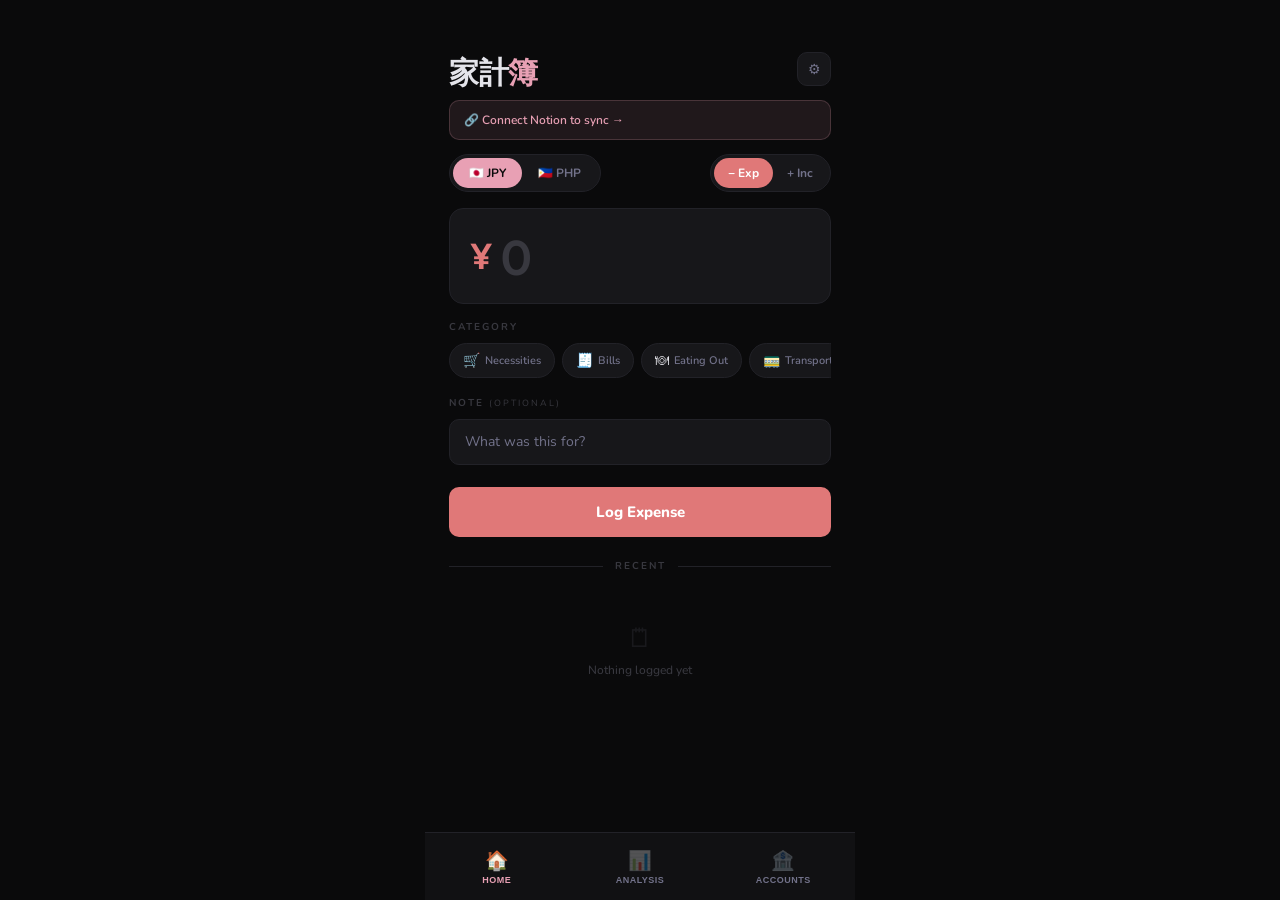
<file: index.html>
<!DOCTYPE html>
<html>
<head>
  <meta charset="UTF-8">
  <meta http-equiv="refresh" content="0;url=kakeibo.html">
  <title>家計簿+</title>
</head>
<body>
  <script>window.location.replace('kakeibo.html');</script>
</body>
</html>
</file>
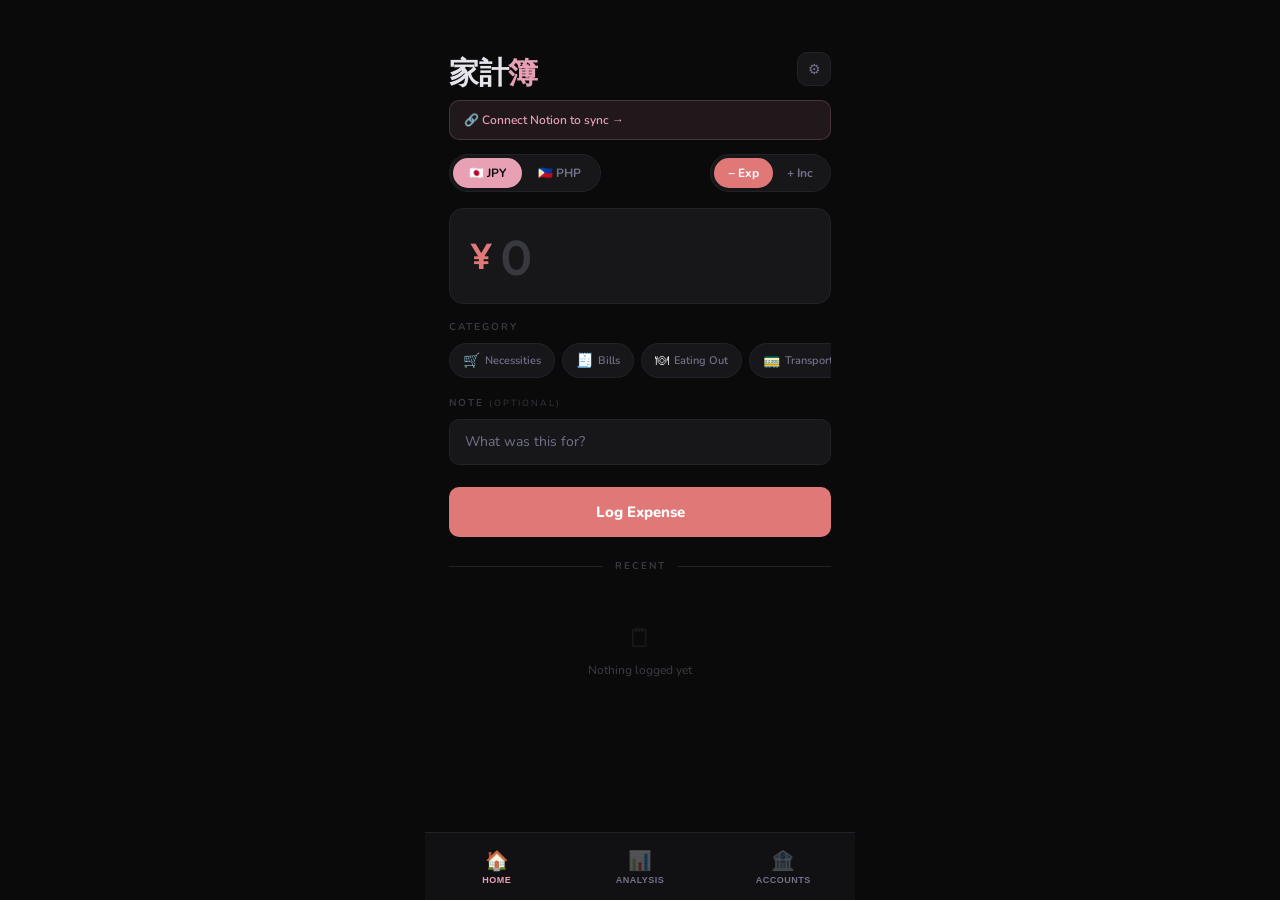
<file: kakeibo.html>
<!DOCTYPE html>
<html lang="en">
<head>
  <meta charset="UTF-8">
  <meta name="viewport" content="width=device-width, initial-scale=1, viewport-fit=cover">
  <meta name="apple-mobile-web-app-capable" content="yes">
  <meta name="apple-mobile-web-app-status-bar-style" content="black-translucent">
  <title>家計簿+</title>
  <link rel="preconnect" href="https://fonts.googleapis.com">
  <link rel="stylesheet" href="https://fonts.googleapis.com/css2?family=Nunito:wght@400;500;600;700;800&family=Plus+Jakarta+Sans:wght@700&display=swap">
  <link rel="stylesheet" href="kakeibo.css">
</head>
<body>

<!-- HOME -->
<div class="scr on" id="s-home">
  <div class="ph">
    <div class="pht">家計<em>簿</em></div>
    <div class="ibtn" onclick="oSheet('sh-cfg')">⚙</div>
  </div>
  <div class="sbanner" id="setupBanner" onclick="oSheet('sh-cfg')">🔗 Connect Notion to sync →</div>
  <div class="tog-row">
    <div class="ctog">
      <button class="cbtn aj" id="bjpy" onclick="setCur('JPY')">🇯🇵 JPY</button>
      <button class="cbtn" id="bphp" onclick="setCur('PHP')">🇵🇭 PHP</button>
    </div>
    <div class="ttog">
      <button class="ttbtn ae" id="btn-exp" onclick="setMode('expense')">− Exp</button>
      <button class="ttbtn" id="btn-inc" onclick="setMode('income')">+ Inc</button>
    </div>
  </div>
  <div class="acard">
    <div class="arow">
      <div class="asym" id="aSym">¥</div>
      <input class="ainp" id="aInp" type="number" inputmode="decimal" placeholder="0">
    </div>
  </div>
  <div class="pw">
    <div class="sl" id="pillLabel">Category</div>
    <div class="pscroll" id="pillScroll"></div>
  </div>
  <div class="fw">
    <div class="sl">Note <span style="color:var(--t3);font-size:9px;font-weight:400">(optional)</span></div>
    <textarea class="ninp" id="nInp" placeholder="What was this for?"></textarea>
  </div>
  <div class="bw">
    <button class="btn" id="subBtn" onclick="subMain()">Log Expense</button>
  </div>
  <div class="dv"><div class="dl"></div><div class="dt">Recent</div><div class="dl"></div></div>
  <div class="lw" id="recList"></div>
</div>

<!-- ANALYSIS -->
<div class="scr" id="s-anal">
  <div class="ph">
    <div class="pht">Analysis</div>
    <div class="ibtn" id="anal-refresh-btn" onclick="refreshAnalysis()" title="Refresh from Notion">↺</div>
  </div>
  <div id="anal-content">
    <div class="ano-data"><div class="ano-ico">📊</div><div class="ano-txt">Open this tab to load data</div></div>
  </div>
</div>

<!-- ACCOUNTS -->
<div class="scr" id="s-acc">
  <div class="ph">
    <div class="pht">Accounts</div>
    <div class="ibtn" onclick="oSheet('sh-add-acc')">+</div>
  </div>
  <div class="aw">
    <div class="nwcard">
      <div class="nwl">Net Balance</div>
      <div class="nwa" id="nwAmt">—</div>
      <div class="nwsubs" id="nwSubs"></div>
    </div>
    <div class="ast">Bank & Cash</div>
    <div class="alist" id="bankList"></div>
    <div class="ast" style="margin-top:16px">Credit Cards</div>
    <div class="alist" id="cardList"></div>
    <button class="addbtn" onclick="oSheet('sh-add-acc')">＋ Add Account or Card</button>
  </div>
</div>

<!-- TABS -->
<div class="tabs">
  <button class="tb on" onclick="goTab('home',this)"><div class="ti">🏠</div><div class="tl">Home</div></button>
  <button class="tb" onclick="goTab('anal',this)"><div class="ti">📊</div><div class="tl">Analysis</div></button>
  <button class="tb" onclick="goTab('acc',this)"><div class="ti">🏦</div><div class="tl">Accounts</div></button>
</div>

<!-- TOAST -->
<div class="toast" id="toast"></div>

<!-- EDIT TRANSACTION SHEET -->
<div class="overlay" id="sh-edit-tx" onclick="overlayClick(event,'sh-edit-tx')">
  <div class="sheet">
    <div class="shh"></div>
    <div class="sht">Edit Transaction</div>
    <div class="shf">
      <label>Type</label>
      <select id="etT" onchange="etTypeChange()"><option value="expense">Expense</option><option value="income">Income</option></select>
    </div>
    <div class="shf">
      <label>Amount</label>
      <input id="etA" type="number" inputmode="decimal">
    </div>
    <div class="shf">
      <label>Currency</label>
      <select id="etC"><option value="JPY">🇯🇵 JPY</option><option value="PHP">🇵🇭 PHP</option></select>
    </div>
    <div class="shf">
      <label id="etCatL">Category</label>
      <select id="etCat"></select>
    </div>
    <div class="shf">
      <label>Note</label>
      <input id="etN" type="text" placeholder="Optional note">
    </div>
    <div class="shf">
      <label>Date</label>
      <input id="etD" type="date">
    </div>
    <button class="shbtn" onclick="saveEdTx()">Save Changes</button>
    <button class="shdan" onclick="delTx()">Delete Transaction</button>
  </div>
</div>

<!-- EDIT DATE SHEET -->
<div class="overlay" id="sh-edit-date" onclick="overlayClick(event,'sh-edit-date')">
  <div class="sheet">
    <div class="shh"></div>
    <div class="sht">Edit Date</div>
    <div class="cnav" style="margin:0 0 12px">
      <div class="carr" onclick="edCalPrev()">‹</div>
      <div class="cml" id="edCalLabel" style="font-size:16px"></div>
      <div class="carr" onclick="edCalNext()">›</div>
    </div>
    <div class="cgrid" style="margin:0 0 14px">
      <div class="cdow"><span>Su</span><span>Mo</span><span>Tu</span><span>We</span><span>Th</span><span>Fr</span><span>Sa</span></div>
      <div class="cdays" id="edCalDays"></div>
    </div>
    <button class="shbtn" onclick="saveEditDate()">Save</button>
  </div>
</div>

<!-- SETTINGS SHEET -->
<div class="overlay" id="sh-cfg" onclick="overlayClick(event,'sh-cfg')">
  <div class="sheet">
    <div class="shh"></div>
    <div class="sht">Notion Setup</div>
    <div class="shf">
      <label>API Key</label>
      <input id="cfgK" type="password" placeholder="ntn_xxx or secret_xxx">
      <div class="shhint">notion.so/my-integrations → Internal Integration Secret</div>
    </div>
    <div class="shf">
      <label>Transactions Database ID</label>
      <input id="cfgTx" placeholder="From the transactions DB URL before ?v=">
    </div>
    <div class="shf">
      <label>Accounts Database ID</label>
      <input id="cfgAc" placeholder="From the accounts DB URL before ?v=">
      <div class="shhint">Separate DB — create with the properties below</div>
    </div>
    <div class="shf">
      <label>Display Currency</label>
      <select id="cfgBase"><option value="JPY">JPY — Japanese Yen</option><option value="PHP">PHP — Philippine Peso</option></select>
    </div>
    <button class="shbtn" onclick="saveCfg()">Save</button>
    <button class="shgho" onclick="testConn()">Test Connection</button>
    <div id="testResult"></div>
    <div style="margin-top:14px;background:var(--sf2);border-radius:var(--rs);padding:13px">
      <div class="sl" style="margin-bottom:10px">Transactions DB Properties</div>
      <div id="propsTx"></div>
    </div>
    <div style="margin-top:10px;background:var(--sf2);border-radius:var(--rs);padding:13px">
      <div class="sl" style="margin-bottom:10px">Accounts DB Properties</div>
      <div id="propsAc"></div>
    </div>
  </div>
</div>

<!-- ADD ACCOUNT SHEET -->
<div class="overlay" id="sh-add-acc" onclick="overlayClick(event,'sh-add-acc')">
  <div class="sheet">
    <div class="shh"></div>
    <div class="sht">Add Account</div>
    <div class="shf"><label>Account Name</label><input id="acN" placeholder="e.g. Rakuten Bank, BPI"></div>
    <div class="shf"><label>Type</label><select id="acT" onchange="toggleCF()"><option value="bank">Bank Account</option><option value="credit">Credit Card</option><option value="cash">Cash / Wallet</option></select></div>
    <div class="shf"><label>Currency</label><select id="acC"><option value="JPY">🇯🇵 JPY</option><option value="PHP">🇵🇭 PHP</option></select></div>
    <div class="shf"><label id="acBL">Current Balance</label><input id="acB" type="number" inputmode="decimal" placeholder="0"></div>
    <div class="shf" id="acLF" style="display:none"><label>Credit Limit</label><input id="acL" type="number" inputmode="decimal" placeholder="0"></div>
    <button class="shbtn" onclick="saveAcc()">Add Account</button>
  </div>
</div>

<!-- ACCOUNT DETAIL SHEET -->
<div class="overlay" id="sh-acc-det" onclick="overlayClick(event,'sh-acc-det')">
  <div class="sheet">
    <div class="shh"></div>
    <div class="sht" id="detName">Account</div>
    <div id="detGrid" style="display:grid;grid-template-columns:1fr 1fr;gap:10px;margin-bottom:13px"></div>
    <div class="crbar" id="crBar" style="display:none">
      <div class="sl">Credit Usage</div>
      <div class="crt"><div class="crf" id="crFill"></div></div>
      <div class="crls"><span id="crUsed">Used: ¥0</span><span id="crLim">Limit: ¥0</span></div>
    </div>
    <div class="shf"><label id="upBL">New Balance</label><input id="upB" type="number" inputmode="decimal" placeholder="Enter new amount"></div>
    <button class="shbtn" onclick="updBal()">Update Balance</button>
    <div class="shf" id="upLF" style="display:none"><label>New Credit Limit</label><input id="upL" type="number" inputmode="decimal" placeholder="Enter new limit"></div>
    <button id="upLBtn" style="display:none" class="shbtn" onclick="updLim()">Update Limit</button>
    <button class="shdan" onclick="delAcc()">Remove Account</button>
  </div>
</div>

<script src="kakeibo.js"></script>
<script src="analysis.js"></script>
</body>
</html>
</file>
<file: kakeibo.css>
:root {
  --bg:#0a0a0b; --sf:#111113; --sf2:#17171a; --sf3:#1e1e23;
  --bd:#222228; --bds:#18181c;
  --jpy:#e8a0b4; --jpyd:rgba(232,160,180,.10);
  --php:#6ab4d4; --phpd:rgba(106,180,212,.10);
  --exp:#e07878; --expd:rgba(224,120,120,.12);
  --inc:#7ec8a0; --incd:rgba(126,200,160,.12);
  --fix:#b4a0e8; --fixd:rgba(180,160,232,.10);
  --accent:var(--exp); --accentd:var(--expd);
  --t:#e4e4ea; --t2:#72728a; --t3:#38383f;
  --r:14px; --rs:10px; --th:68px;
}
*{box-sizing:border-box;margin:0;padding:0;-webkit-tap-highlight-color:transparent}
html,body{height:100%;overflow:hidden}
body{background:var(--bg);color:var(--t);font-family:'Nunito',sans-serif;font-weight:400;max-width:430px;margin:0 auto}

/* SCREENS */
.scr{position:fixed;top:0;left:50%;transform:translateX(-50%);width:100%;max-width:430px;bottom:var(--th);overflow-y:auto;overflow-x:hidden;display:none;-webkit-overflow-scrolling:touch;scrollbar-width:none}
.scr::-webkit-scrollbar{display:none}
.scr.on{display:block}

/* TABS */
.tabs{position:fixed;bottom:0;left:50%;transform:translateX(-50%);width:100%;max-width:430px;height:var(--th);background:var(--sf);border-top:1px solid var(--bd);display:grid;grid-template-columns:repeat(3,1fr);z-index:100;padding-bottom:env(safe-area-inset-bottom,0px)}
.tb{display:flex;flex-direction:column;align-items:center;justify-content:center;gap:3px;border:none;background:transparent;cursor:pointer;padding:8px 4px}
.ti{font-size:19px;opacity:.28;transition:opacity .2s}
.tl{font-size:9px;color:var(--t2);letter-spacing:.5px;text-transform:uppercase;font-weight:600;transition:color .2s}
.tb.on .ti{opacity:1}
.tb.on .tl{color:var(--jpy)}

/* PAGE HEADER */
.ph{padding:52px 24px 14px;display:flex;align-items:flex-end;justify-content:space-between}
.pht{font-family:'Plus Jakarta Sans',sans-serif;font-size:30px;font-weight:700;letter-spacing:-.5px;line-height:1}
.pht em{color:var(--jpy);font-style:normal}
.ibtn{width:34px;height:34px;background:var(--sf2);border:1px solid var(--bd);border-radius:10px;display:flex;align-items:center;justify-content:center;cursor:pointer;font-size:14px;color:var(--t2);flex-shrink:0}

/* TOGGLES ROW */
.tog-row{margin:0 24px 16px;display:flex;align-items:center;gap:10px;justify-content:space-between}
.ctog{display:flex;background:var(--sf2);border-radius:100px;padding:3px;border:1px solid var(--bd)}
.cbtn{padding:7px 16px;border:none;background:transparent;border-radius:100px;cursor:pointer;font-family:'Nunito',sans-serif;font-size:12px;font-weight:700;color:var(--t2);transition:all .2s;display:flex;align-items:center;gap:5px}
.cbtn.aj{background:var(--jpy);color:#0a0a0b}
.cbtn.ap{background:var(--php);color:#0a0a0b}
.ttog{display:flex;background:var(--sf2);border-radius:100px;padding:3px;border:1px solid var(--bd)}
.ttbtn{padding:7px 14px;border:none;background:transparent;border-radius:100px;cursor:pointer;font-family:'Nunito',sans-serif;font-size:12px;font-weight:700;color:var(--t2);transition:all .2s;white-space:nowrap}
.ttbtn.ae{background:var(--exp);color:#fff}
.ttbtn.ai{background:var(--inc);color:#0a0a0b}

/* AMOUNT CARD */
.acard{margin:0 24px 16px;background:var(--sf2);border:1px solid var(--bd);border-radius:var(--r);padding:18px 20px;transition:border-color .3s}
.acard:focus-within{border-color:var(--accent)}
.arow{display:flex;align-items:center;gap:8px}
.asym{font-family:'Plus Jakarta Sans',sans-serif;font-size:34px;font-weight:700;color:var(--accent);line-height:1;min-width:22px;transition:color .2s}
.ainp{flex:1;background:transparent;border:none;outline:none;font-family:'Plus Jakarta Sans',sans-serif;font-size:46px;font-weight:700;color:var(--t);caret-color:var(--accent);width:100%;line-height:1}
.ainp::placeholder{color:var(--t3)}

/* PILL SECTION */
.pw{margin:0 24px 16px}
.sl{font-size:10px;text-transform:uppercase;letter-spacing:2px;color:var(--t3);margin-bottom:9px;font-weight:700}
.pscroll{display:flex;gap:7px;overflow-x:auto;padding-bottom:2px;scrollbar-width:none}
.pscroll::-webkit-scrollbar{display:none}
.pill{display:flex;align-items:center;gap:5px;padding:7px 13px;background:var(--sf2);border:1px solid var(--bd);border-radius:100px;cursor:pointer;white-space:nowrap;transition:all .15s;flex-shrink:0}
.pill span:first-child{font-size:14px}
.pill span:last-child{font-size:11px;color:var(--t2);font-weight:600}
.pill.on{background:var(--accentd);border-color:var(--accent)}
.pill.on span:last-child{color:var(--accent)}

/* NOTE + SUBMIT */
.fw{margin:0 24px 16px}
.ninp{width:100%;background:var(--sf2);border:1px solid var(--bd);border-radius:var(--rs);padding:12px 15px;font-family:'Nunito',sans-serif;font-size:14px;font-weight:400;color:var(--t);outline:none;transition:border-color .2s;resize:none;height:46px}
.ninp::placeholder{color:var(--t2)}
.ninp:focus{border-color:var(--accent)}
.bw{margin:0 24px 22px}
.btn{width:100%;padding:15px;background:var(--exp);color:#fff;border:none;border-radius:var(--rs);font-family:'Nunito',sans-serif;font-size:15px;font-weight:800;cursor:pointer;transition:background .2s,opacity .2s}
.btn.inc{background:var(--inc);color:#0a0a0b}
.btn:active{opacity:.85}
.btn:disabled{opacity:.35;cursor:not-allowed}

/* DIVIDER */
.dv{margin:0 24px 16px;display:flex;align-items:center;gap:12px}
.dl{flex:1;height:1px;background:var(--bd)}
.dt{font-size:10px;color:var(--t3);letter-spacing:2px;text-transform:uppercase;font-weight:700}

/* LIST */
.lw{margin:0 24px 32px;display:flex;flex-direction:column;gap:5px}
.li{display:flex;align-items:center;gap:10px;padding:12px 13px;background:var(--sf);border:1px solid var(--bds);border-radius:var(--rs);animation:fu .2s ease}
@keyframes fu{from{opacity:0;transform:translateY(4px)}to{opacity:1;transform:translateY(0)}}
.lic{width:32px;height:32px;background:var(--sf2);border-radius:8px;display:flex;align-items:center;justify-content:center;font-size:15px;flex-shrink:0}
.lim{flex:1;min-width:0}
.lit{font-size:13px;font-weight:600;color:var(--t)}
.lis{font-size:11px;color:var(--t2);margin-top:1px;overflow:hidden;text-overflow:ellipsis;white-space:nowrap}
.lir{text-align:right;flex-shrink:0}
.lia{font-size:14px;font-weight:700}
.lia.e{color:var(--exp)}
.lia.i{color:var(--inc)}
.litime{font-size:10px;color:var(--t3);margin-top:2px}
.empty{text-align:center;padding:32px 0;color:var(--t3)}
.ei{font-size:26px;margin-bottom:6px;opacity:.35}
.et{font-size:12px;font-weight:500}

/* SETUP BANNER */
.sbanner{margin:0 24px 14px;padding:11px 14px;background:var(--jpyd);border:1px solid rgba(232,160,180,.2);border-radius:var(--rs);font-size:12px;font-weight:600;color:var(--jpy);cursor:pointer;display:none;align-items:center;gap:8px}

/* CALENDAR (kept for edit-date sheet) */
.cnav{margin:0 24px 12px;display:flex;align-items:center;justify-content:space-between}
.cml{font-family:'Plus Jakarta Sans',sans-serif;font-size:22px;font-weight:700}
.carr{width:30px;height:30px;background:var(--sf2);border:1px solid var(--bd);border-radius:8px;display:flex;align-items:center;justify-content:center;cursor:pointer;color:var(--t2);font-size:16px}
.cgrid{margin:0 24px 14px}
.cdow{display:grid;grid-template-columns:repeat(7,1fr);margin-bottom:4px}
.cdow span{text-align:center;font-size:9px;color:var(--t3);text-transform:uppercase;letter-spacing:1px;padding:4px 0;font-weight:700}
.cdays{display:grid;grid-template-columns:repeat(7,1fr);gap:2px}
.cday{aspect-ratio:1;display:flex;flex-direction:column;align-items:center;justify-content:center;border-radius:8px;cursor:pointer;position:relative;transition:background .15s}
.cday:active{background:var(--sf2)}
.cday.other{opacity:.3}
.cday.today{background:var(--sf2)}
.cday.today .cdn{color:var(--jpy);font-weight:800}
.cday.sel{background:var(--jpyd);border:1px solid var(--jpy)}
.cdn{font-size:12px;color:var(--t2);line-height:1;font-weight:600}
.cdot{width:4px;height:4px;border-radius:50%;position:absolute;bottom:3px}
.cdot.e{background:var(--exp)}
.cdot.i{background:var(--inc);right:6px}

/* ACCOUNTS */
.aw{padding:0 24px 32px}
.nwcard{background:var(--sf2);border:1px solid var(--bd);border-radius:var(--r);padding:18px 20px;margin-bottom:16px;position:relative;overflow:hidden}
.nwcard::after{content:'';position:absolute;top:-40px;right:-40px;width:130px;height:130px;background:radial-gradient(circle,var(--jpyd) 0%,transparent 70%);pointer-events:none}
.nwl{font-size:10px;text-transform:uppercase;letter-spacing:2px;color:var(--t3);margin-bottom:5px;font-weight:700}
.nwa{font-family:'Plus Jakarta Sans',sans-serif;font-size:36px;font-weight:700;line-height:1}
.nwsubs{display:flex;gap:16px;margin-top:10px}
.nwsv{font-size:14px;font-weight:700}
.nwsv.gi{color:var(--inc)}
.nwsv.ge{color:var(--exp)}
.nwsl{font-size:10px;color:var(--t3);margin-top:1px;text-transform:uppercase;letter-spacing:1px;font-weight:700}
.ast{font-size:10px;text-transform:uppercase;letter-spacing:2px;color:var(--t3);margin-bottom:9px;font-weight:700}
.alist{display:flex;flex-direction:column;gap:7px;margin-bottom:16px}
.acard2{display:flex;align-items:center;gap:10px;padding:13px 14px;background:var(--sf);border:1px solid var(--bds);border-radius:var(--rs);cursor:pointer;transition:border-color .2s}
.acard2:active{border-color:var(--jpy)}
.aico{width:36px;height:36px;border-radius:9px;display:flex;align-items:center;justify-content:center;font-size:17px;flex-shrink:0}
.aico.bk{background:var(--jpyd)}
.aico.cc{background:var(--phpd)}
.aico.cs{background:var(--incd)}
.ainf{flex:1}
.an{font-size:13px;font-weight:700}
.as2{font-size:11px;color:var(--t2);margin-top:1px;font-weight:500}
.ar{text-align:right;flex-shrink:0}
.ab{font-size:14px;font-weight:700}
.ab.jpy{color:var(--jpy)}
.ab.php{color:var(--php)}
.atl{font-size:9px;color:var(--t3);margin-top:2px;text-transform:uppercase;letter-spacing:.5px;font-weight:700}
.addbtn{width:100%;padding:12px;background:transparent;border:1px dashed var(--bd);border-radius:var(--rs);color:var(--t2);font-family:'Nunito',sans-serif;font-size:13px;font-weight:600;cursor:pointer;display:flex;align-items:center;justify-content:center;gap:6px;transition:all .2s}
.addbtn:hover{border-color:var(--jpy);color:var(--jpy)}

/* OVERLAY/SHEET */
.overlay{position:fixed;inset:0;background:rgba(0,0,0,.6);backdrop-filter:blur(6px);z-index:200;opacity:0;pointer-events:none;transition:opacity .3s}
.overlay.on{opacity:1;pointer-events:all}
.sheet{position:absolute;bottom:0;left:0;right:0;background:var(--sf);border-radius:22px 22px 0 0;border-top:1px solid var(--bd);padding:18px 24px 44px;transform:translateY(100%);transition:transform .38s cubic-bezier(.32,.72,0,1);max-height:90vh;overflow-y:auto;scrollbar-width:none}
.sheet::-webkit-scrollbar{display:none}
.overlay.on .sheet{transform:translateY(0)}
.shh{width:34px;height:4px;background:var(--bd);border-radius:2px;margin:0 auto 18px}
.sht{font-family:'Plus Jakarta Sans',sans-serif;font-size:24px;font-weight:700;margin-bottom:16px}
.shf{margin-bottom:13px}
.shf label{display:block;font-size:10px;text-transform:uppercase;letter-spacing:2px;color:var(--t3);margin-bottom:7px;font-weight:700}
.shf input,.shf select{width:100%;background:var(--sf2);border:1px solid var(--bd);border-radius:var(--rs);padding:11px 13px;font-family:'Nunito',sans-serif;font-size:14px;font-weight:400;color:var(--t);outline:none;transition:border-color .2s}
.shf input:focus,.shf select:focus{border-color:var(--jpy)}
.shf input option,.shf select option{background:var(--sf2)}
.shhint{font-size:11px;color:var(--t2);margin-top:4px;line-height:1.5;font-weight:500}
.shbtn{width:100%;padding:14px;background:var(--jpy);color:#0a0a0b;border:none;border-radius:var(--rs);font-family:'Nunito',sans-serif;font-size:14px;font-weight:800;cursor:pointer;transition:opacity .2s;margin-top:4px}
.shbtn:active{opacity:.85}
.shgho{width:100%;padding:12px;background:transparent;color:var(--t2);border:1px solid var(--bd);border-radius:var(--rs);font-family:'Nunito',sans-serif;font-size:14px;font-weight:600;cursor:pointer;margin-top:8px}
.shdan{width:100%;padding:12px;background:transparent;color:var(--exp);border:1px solid var(--exp);border-radius:var(--rs);font-family:'Nunito',sans-serif;font-size:14px;font-weight:600;cursor:pointer;margin-top:8px}
#testResult{margin-top:12px;font-size:12px;line-height:1.6;color:var(--t2);display:none;background:var(--sf2);padding:12px;border-radius:8px;word-break:break-all;white-space:pre-wrap;font-weight:500}
.crbar{background:var(--sf2);border-radius:var(--rs);padding:13px;margin-bottom:13px}
.crt{height:5px;background:var(--sf3);border-radius:3px;margin:8px 0}
.crf{height:100%;border-radius:3px;background:var(--jpy);transition:width .5s}
.crls{display:flex;justify-content:space-between;font-size:11px;color:var(--t2);font-weight:600}
.prop-row{display:flex;align-items:center;justify-content:space-between;font-size:12px;padding:4px 0;border-bottom:1px solid var(--bds)}
.prop-row:last-child{border-bottom:none}

/* TOAST */
.toast{position:fixed;bottom:calc(var(--th)+14px);left:50%;transform:translateX(-50%) translateY(14px);background:var(--sf2);border:1px solid var(--bd);padding:9px 18px;border-radius:100px;font-size:13px;font-weight:600;color:var(--t);transition:all .3s cubic-bezier(.34,1.56,.64,1);white-space:nowrap;z-index:300;opacity:0;pointer-events:none}
.toast.on{transform:translateX(-50%) translateY(0);opacity:1}
.toast.err{border-color:var(--exp);color:var(--exp)}

/* ── ANALYSIS TAB ──────────────────────────────────────────────────────── */

/* View toggle */
.av-tog{display:flex;background:var(--sf2);border-radius:100px;padding:3px;border:1px solid var(--bd);margin:0 24px 18px}
.av-btn{flex:1;padding:8px 0;border:none;background:transparent;border-radius:100px;cursor:pointer;font-family:'Nunito',sans-serif;font-size:12px;font-weight:700;color:var(--t2);transition:all .2s;text-align:center}
.av-btn.on{background:var(--jpy);color:#0a0a0b}

/* Month picker */
.mpick{margin:0 24px 18px;display:flex;align-items:center;gap:8px;overflow-x:auto;padding-bottom:2px;scrollbar-width:none}
.mpick::-webkit-scrollbar{display:none}
.mpill{padding:7px 14px;background:var(--sf2);border:1px solid var(--bd);border-radius:100px;cursor:pointer;white-space:nowrap;font-size:12px;font-weight:700;color:var(--t2);transition:all .15s;flex-shrink:0}
.mpill.on{background:var(--jpyd);border-color:var(--jpy);color:var(--jpy)}

/* Summary stats row */
.asum{margin:0 24px 16px;display:grid;grid-template-columns:1fr 1fr;gap:8px}
.asumcard{background:var(--sf2);border:1px solid var(--bd);border-radius:var(--rs);padding:12px 13px}
.asumcard.wide{grid-column:1/-1}
.asuml{font-size:9px;text-transform:uppercase;letter-spacing:2px;color:var(--t3);margin-bottom:4px;font-weight:700}
.asuma{font-family:'Plus Jakarta Sans',sans-serif;font-size:20px;font-weight:700;line-height:1}
.asuma.exp{color:var(--exp)}
.asuma.inc{color:var(--inc)}
.asuma.pos{color:var(--php)}
.asuma.neg{color:var(--exp)}

/* Progress bars section */
.aprog{margin:0 0 4px}
.aprog-item{margin-bottom:11px}
.aprog-head{display:flex;align-items:center;justify-content:space-between;margin-bottom:4px}
.aprog-name{font-size:12px;font-weight:600;color:var(--t);display:flex;align-items:center;gap:5px}
.aprog-amt{font-size:12px;font-weight:700;color:var(--t2)}
.aprog-pct{font-size:10px;color:var(--t3);margin-left:4px}
.aprog-bar{height:5px;background:var(--sf3);border-radius:3px;overflow:hidden}
.aprog-fill{height:100%;border-radius:3px;transition:width .5s cubic-bezier(.34,1.56,.64,1)}

/* Chart containers */
.achart-wrap{margin:0 24px 20px}
.achart-title{font-size:10px;text-transform:uppercase;letter-spacing:2px;color:var(--t3);margin-bottom:10px;font-weight:700}
.achart-scroll{overflow-x:auto;scrollbar-width:none;-webkit-overflow-scrolling:touch}
.achart-scroll::-webkit-scrollbar{display:none}
.achart-canvas-wrap{min-width:340px}
canvas.achart{display:block;border-radius:var(--rs)}

/* Category view */
.acat-pick{margin:0 24px 16px}
.acat-grid{display:grid;grid-template-columns:1fr 1fr;gap:7px}
.acat-btn{display:flex;align-items:center;gap:7px;padding:10px 11px;background:var(--sf2);border:1px solid var(--bd);border-radius:var(--rs);cursor:pointer;transition:all .15s}
.acat-btn.on{background:var(--jpyd);border-color:var(--jpy)}
.acat-btn.on .acat-bname{color:var(--jpy)}
.acat-bico{font-size:15px;flex-shrink:0}
.acat-bname{font-size:11px;font-weight:700;color:var(--t2)}
.acat-type-tog{display:flex;background:var(--sf3);border-radius:100px;padding:3px;border:1px solid var(--bd);margin-bottom:14px}
.acat-tbtn{flex:1;padding:7px 0;border:none;background:transparent;border-radius:100px;cursor:pointer;font-family:'Nunito',sans-serif;font-size:11px;font-weight:700;color:var(--t2);transition:all .2s}
.acat-tbtn.on.exp{background:var(--exp);color:#fff}
.acat-tbtn.on.inc{background:var(--inc);color:#0a0a0b}

/* Loading state */
.aload{text-align:center;padding:40px 0;color:var(--t3)}
.aload-ico{font-size:28px;margin-bottom:8px;animation:spin 1.2s linear infinite}
@keyframes spin{to{transform:rotate(360deg)}}
.aload-txt{font-size:12px;font-weight:500}

/* No data */
.ano-data{text-align:center;padding:32px 0;color:var(--t3)}
.ano-ico{font-size:26px;opacity:.4;margin-bottom:6px}
.ano-txt{font-size:12px;font-weight:500}
</file>
